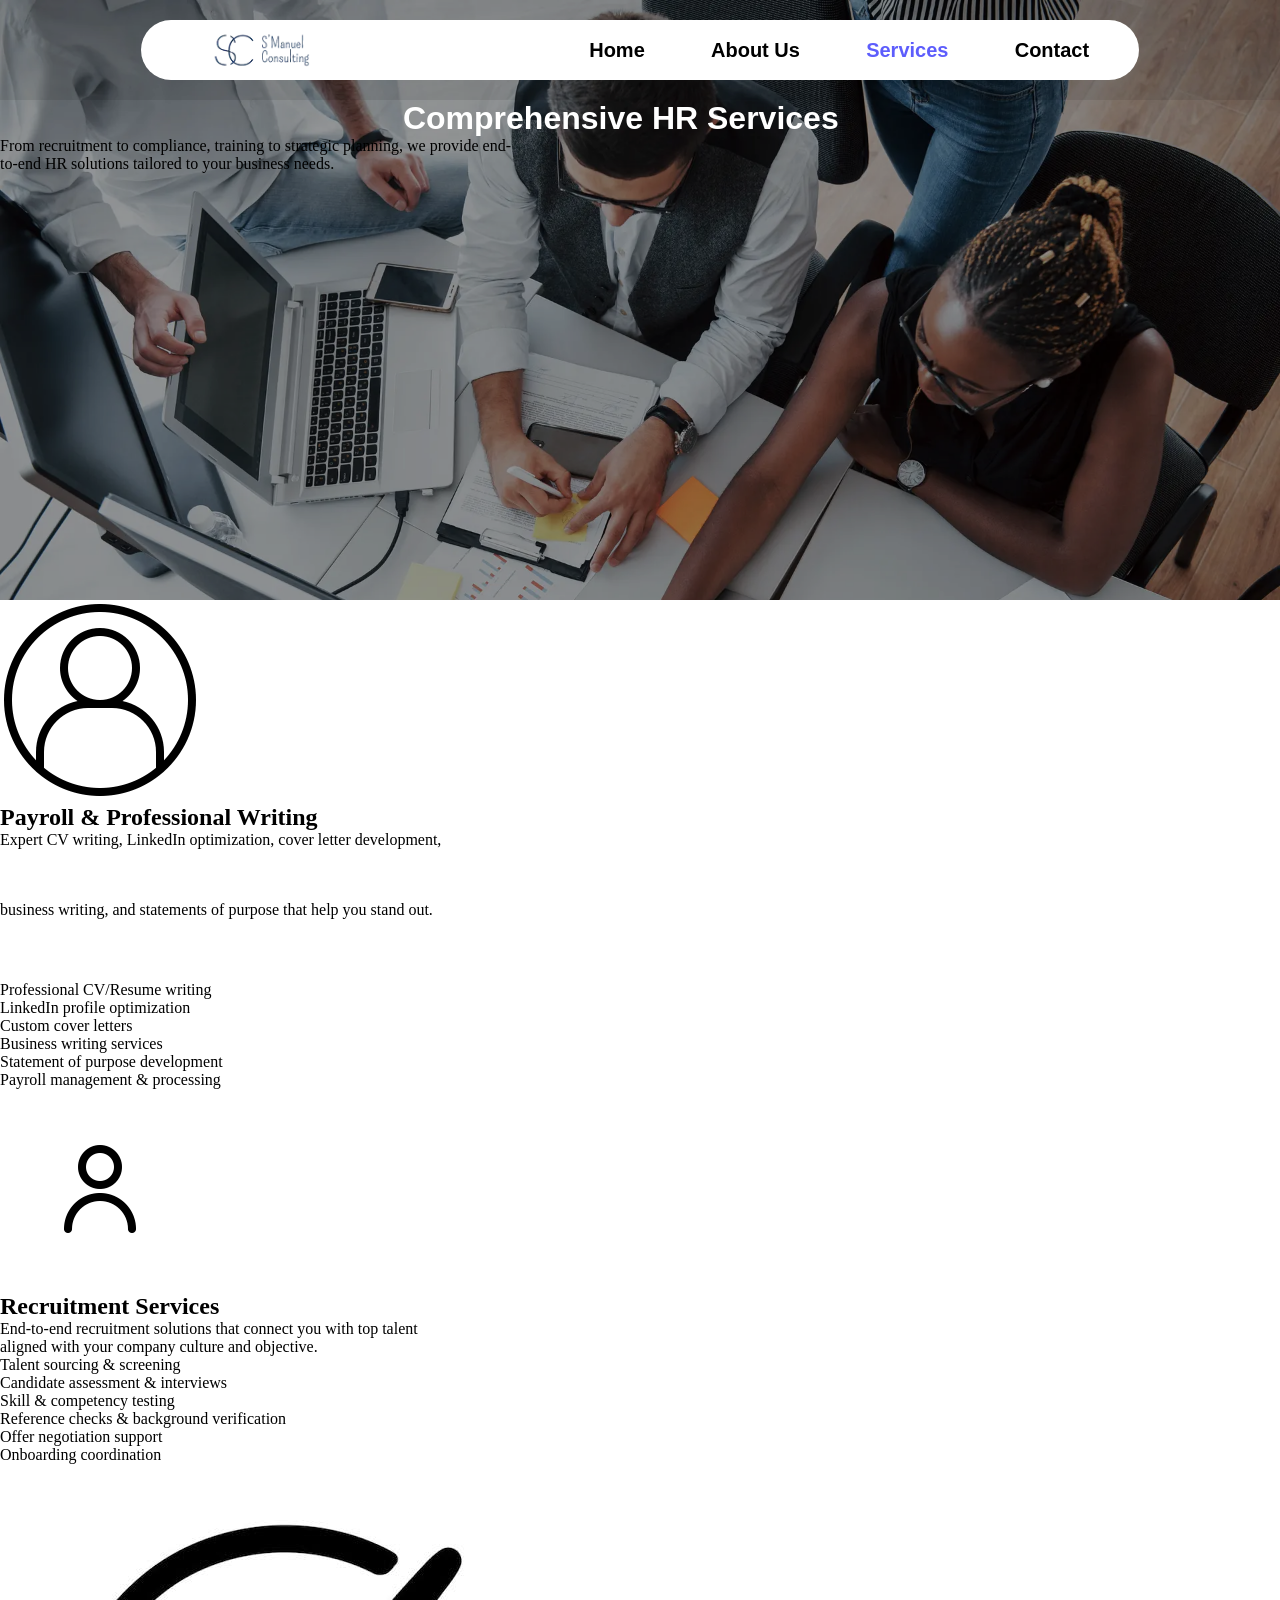
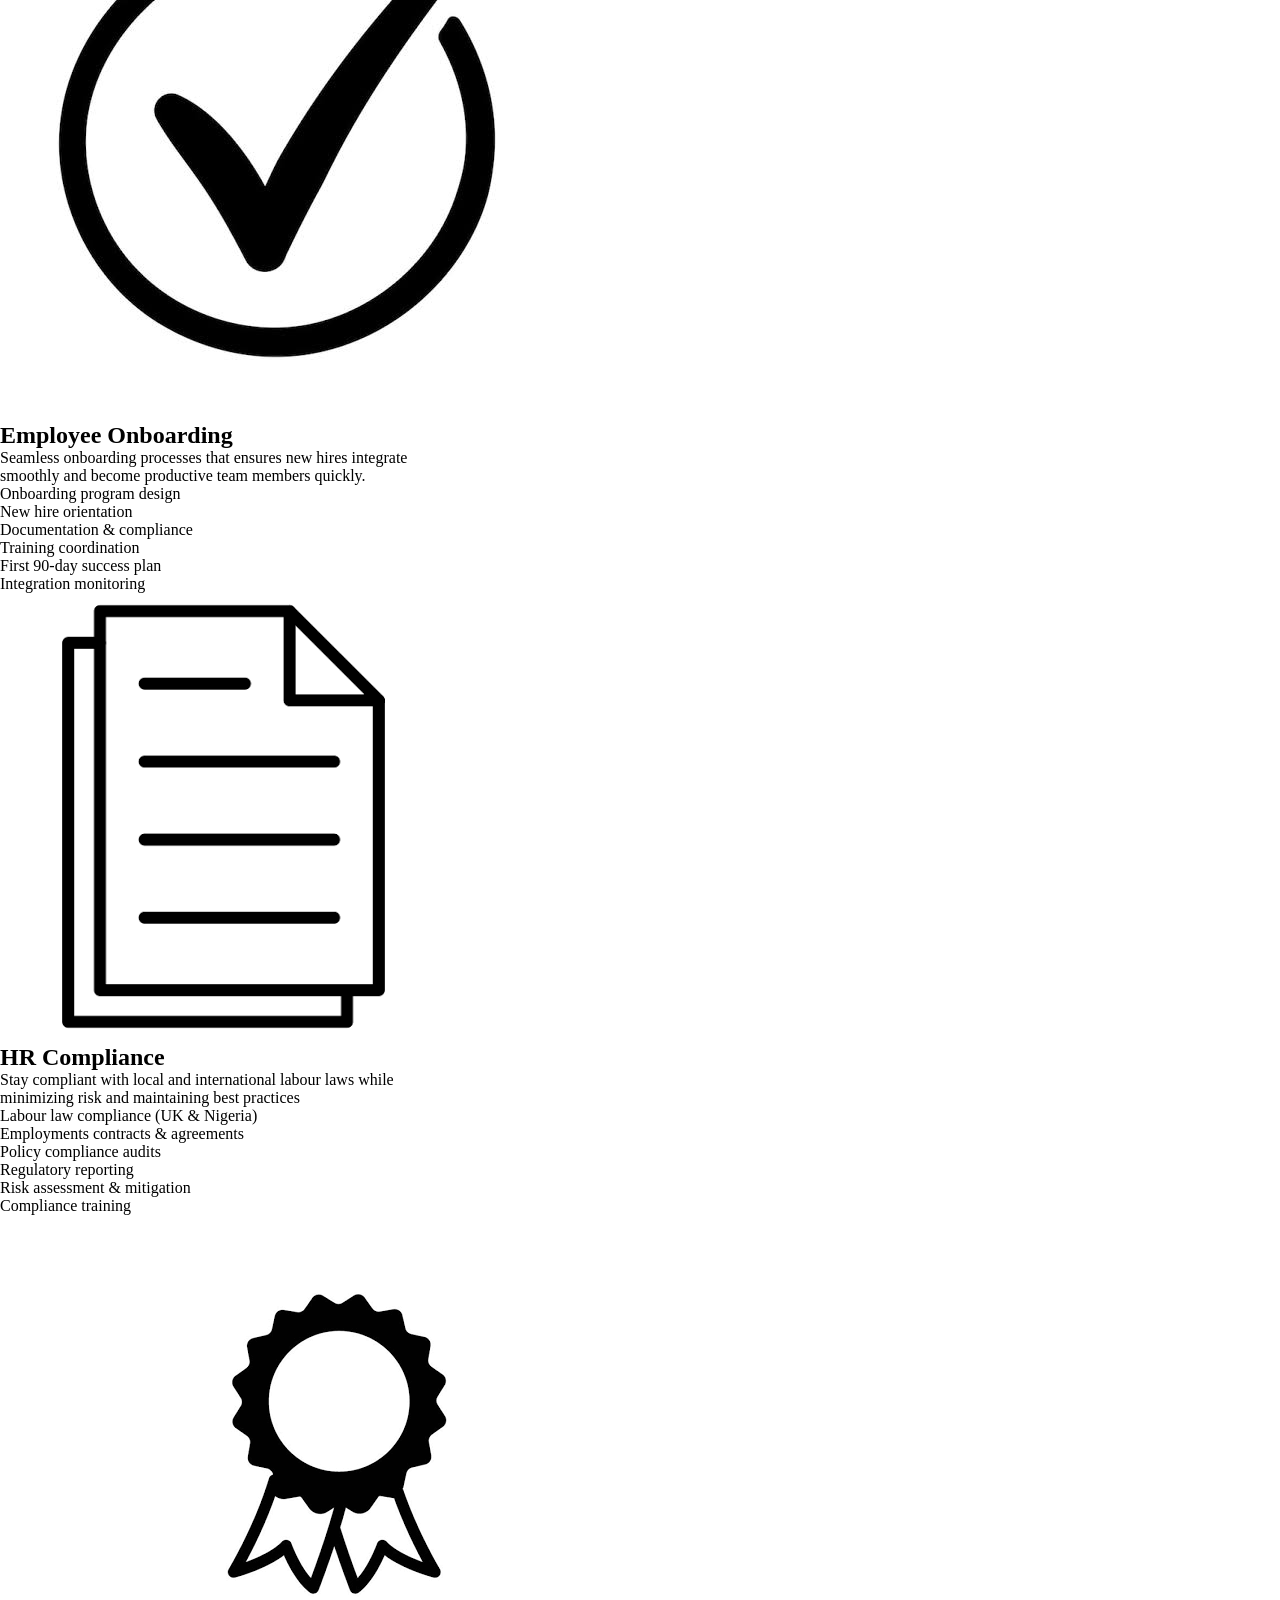
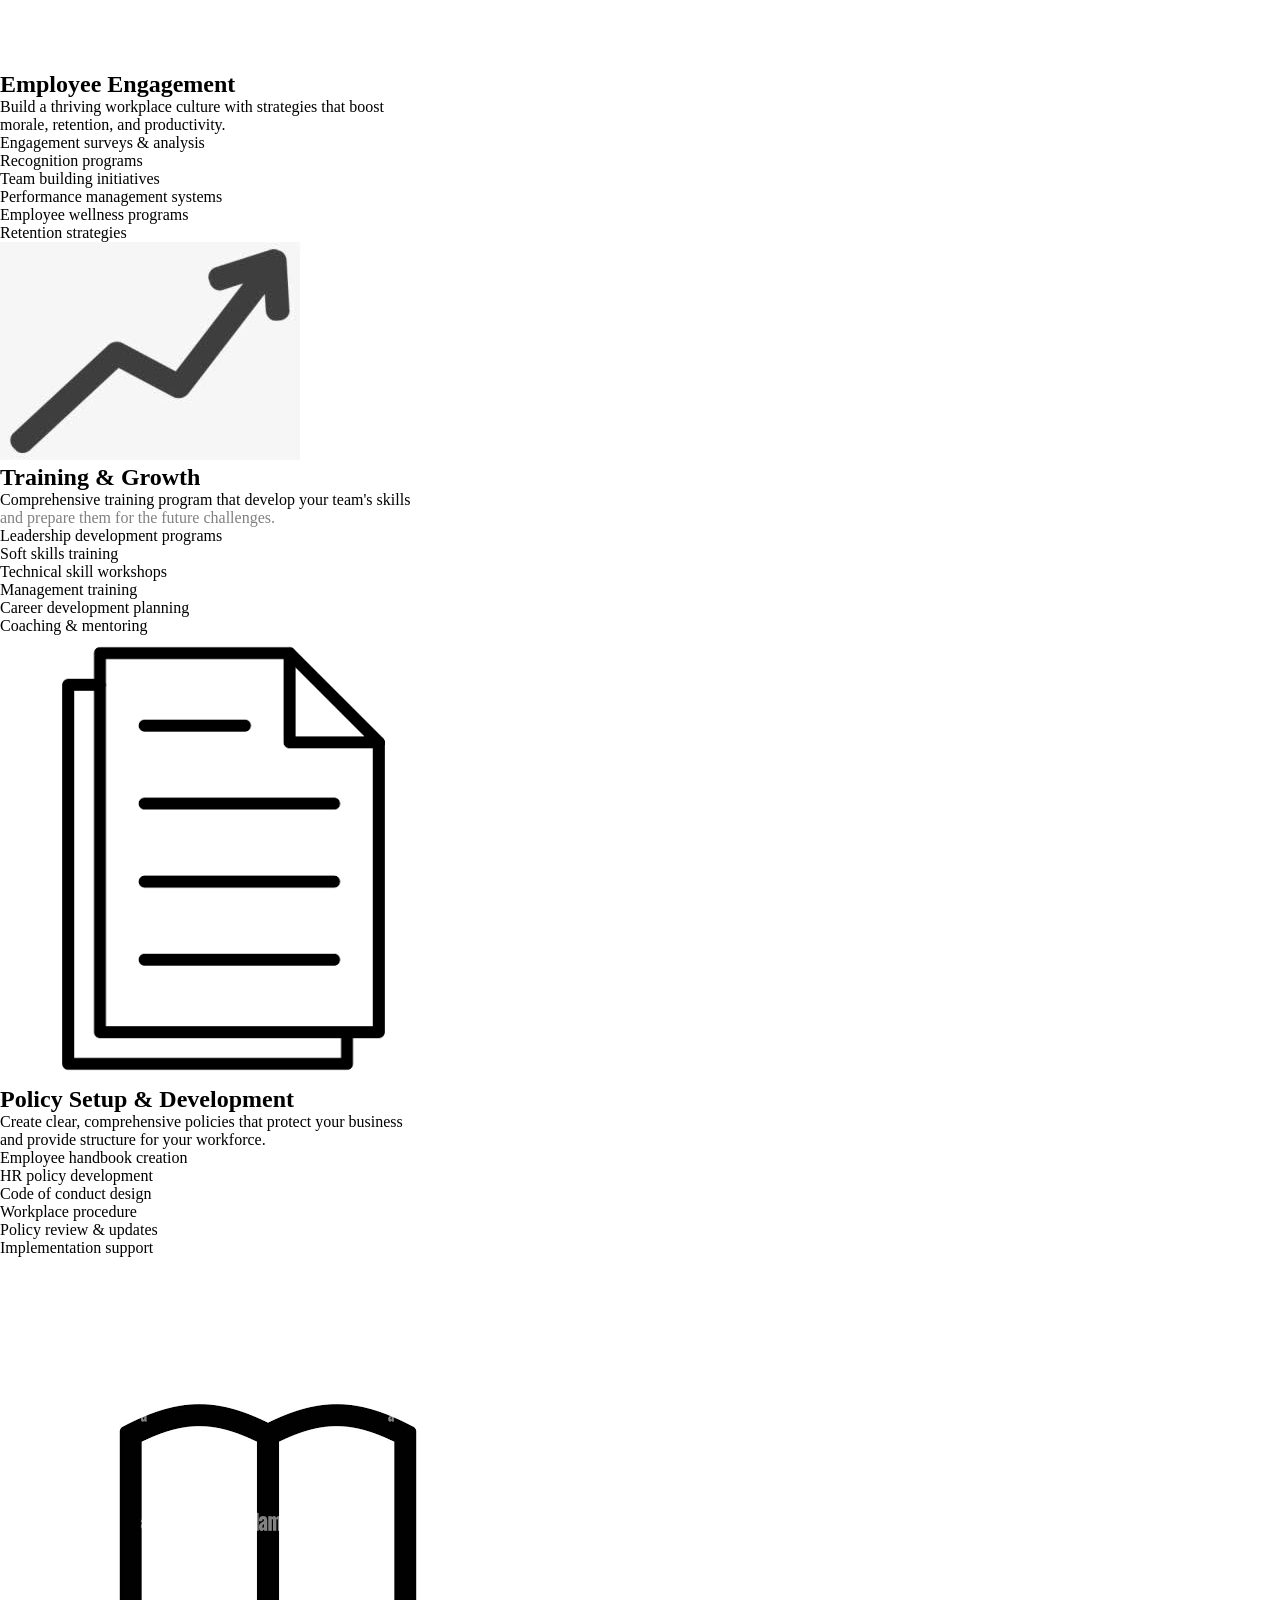
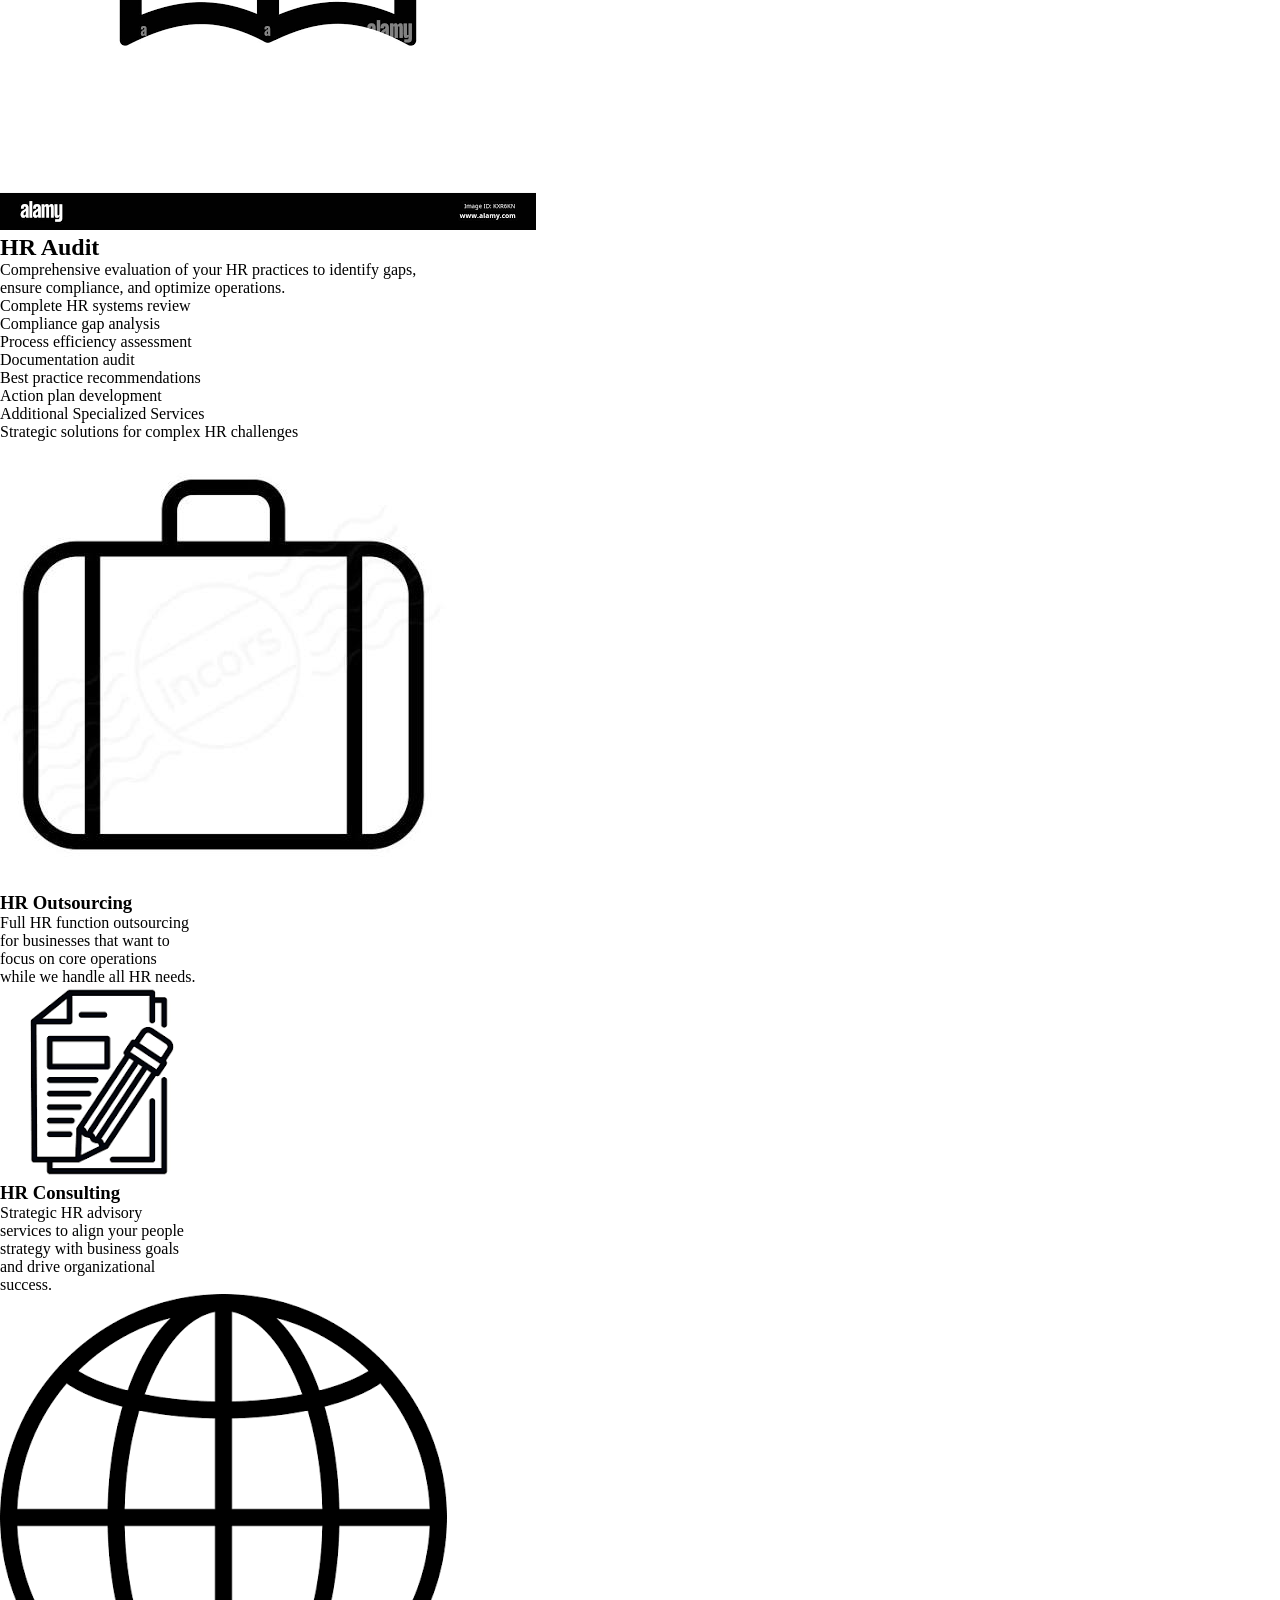
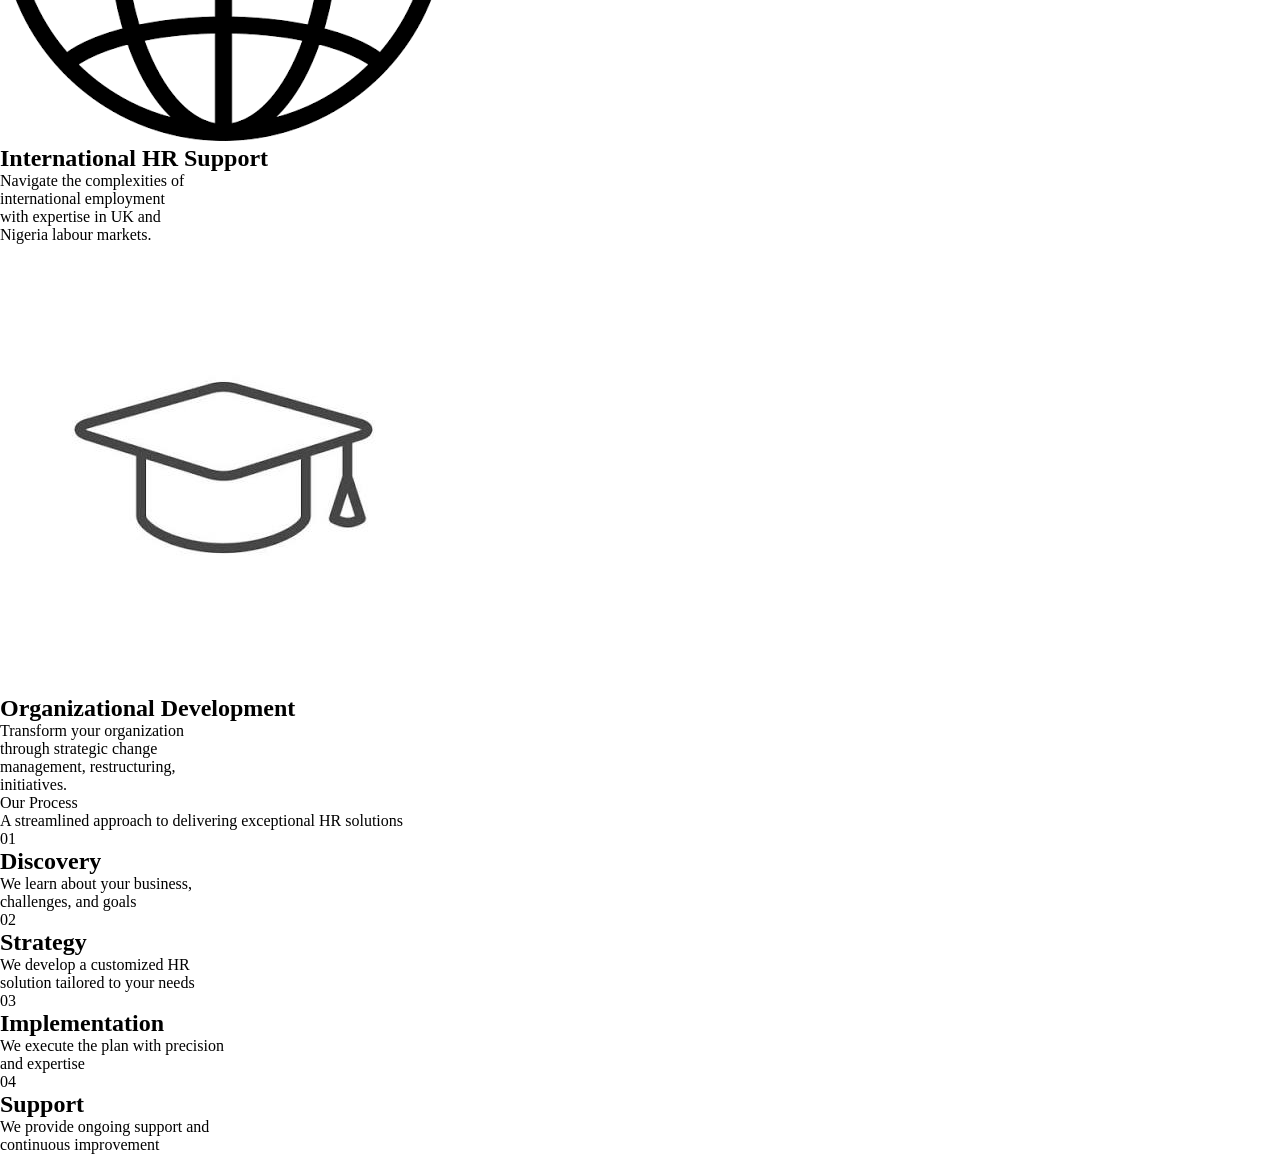
<file: Index.html>
<!DOCTYPE html>
<html>
<head>

    <title>S-manuel</title>
    <link rel="stylesheet" href="style.css">
</head>
<body>
    <div class="header-hero-bg">
        <div class="blur-bg">
            <header>
                <div class="headerWrapper">
                    <!-- <div class="header-content"> -->

                  
                    <div class="Logo">
                    <img src="Logo.webp" alt="s-manuel">
                    </div>
                    <nav>
                        <li>Home</li>
                        <li>About Us</li>
                        <li  style="color: rgba(52, 52, 251, 0.797);">Services</li>
                        <li>Contact</li>
                    </nav>
                      <!-- </div> -->
                </div>
            </header> 
            <div>
                <h1 class="HR" style="color: white;">Comprehensive HR Services</h1>
            </div>
            
            <div >
                <p class="TO">From recruitment to compliance, training to strategic planning, we provide end- </p>
                    <p class="TO2"> to-end HR solutions tailored to your business needs.</p>
            </div>
         

          </div>     
        </div>  
       </div> 
       
       <div class="one-body">
        <div class="container1"> 
         <div class="container"> 
            <div class="box1">
             <div class="icon1">
                <img src="icon.png">
             </div>
             <h2>Payroll & Professional Writing</h2>
             <p class="p1">Expert CV writing, LinkedIn optimization, cover letter development,</p>
             <p class="p2">business writing, and statements of purpose that help you stand out.</p>
             <ol class="list1">
                <li>Professional CV/Resume writing</li>
                <li>LinkedIn profile optimization</li>
                <li>Custom cover letters</li>
                <li>Business writing services</li>
                <li>Statement of purpose development</li>
                <li>Payroll management & processing</li>
             </ol>
            </div>
            <div class="box2">
                <div class="icon2">
                    <img src="free1.png">
                </div>
                <h2>Recruitment Services</h2>
                <p class="c">End-to-end recruitment solutions that connect you with top talent</p>
                <p class="c1">aligned with your company culture and objective.</p>
                <ol class="list2">
                    <li>Talent sourcing & screening</li>
                    <li>Candidate assessment & interviews</li>
                    <li>Skill & competency testing</li>
                    <li>Reference checks & background verification</li>
                    <li>Offer negotiation support</li>
                    <li>Onboarding coordination</li>
                </ol>
    </div>
     </div>
       <div class="wrp-11">
        <div class="box3">
        <div class="icon3">
            <img src="tick.jpg">
            </div>
            <h2>
Employee Onboarding</h2>
<p class="po">Seamless onboarding processes that ensures new hires integrate</p>
<p class="pq">smoothly and become productive team members quickly.</p>
<ol class="list3">
<li>Onboarding program design</li>
<li>New hire orientation</li>
<li>Documentation & compliance</li>
<li>Training coordination</li>
<li>First 90-day success plan</li>
<li>Integration monitoring</li>
</ol>
</div>
 <div class="box4">
    <div class="icon4">
        <img src="pam.png">
    </div>
    <h2>HR Compliance</h2>
    <p class="pos">Stay compliant with local and international labour laws while</p>
    <p class="pm">minimizing risk and maintaining best practices</p>
    <ol class="list4">
        <li>Labour law compliance (UK & Nigeria)</li>
        <li>Employments contracts & agreements</li>
        <li>Policy compliance audits</li>
        <li>Regulatory reporting</li>
        <li>Risk assessment & mitigation</li>
        <li>Compliance training</li>
    </ol>
 </div>
       </div>
       <div class="wp-9">
        <div class="box5">
            <div class="icon5">
                <img src="xx.png">
            </div>
            <h2>
Employee Engagement</h2>
<p class="oo">Build a thriving workplace culture with strategies that boost</p>
<p class="ui">morale, retention, and productivity.</p>
<ol class="list5">
    <li>Engagement surveys & analysis</li>
    <li>Recognition programs</li>
    <li>Team building initiatives</li>
    <li>Performance management systems</li>
    <li>Employee wellness programs</li>
    <li>Retention strategies</li>
</ol>
</div>
<div class="box6">
    <div class="icon6">
        <img src="aa.jpg">
    </div>
    <h2>Training & Growth</h2>
    <p class="as">Comprehensive training program that develop your team's skills</p>
    <p class="we">and prepare them for the future challenges.</p>
    <ol class="list6">
        <li>Leadership development programs</li>
        <li>Soft skills training</li>
        <li>Technical skill workshops</li>
        <li>Management training</li>
        <li>Career development planning</li>
        <li>Coaching & mentoring</li>
    </ol>
 </div>
       </div>
       <div class="pp1">
        <div class="box7">
            <div class="icon7">
                <img src="pam.png">
            </div>
            <h2>Policy Setup & Development</h2>
            <p class="az">Create clear, comprehensive policies that protect your business</p>
            <p class="az1">and provide structure for your workforce.</p>
            <ol class="list7">
                <li>Employee handbook creation</li>
                <li>HR policy development</li>
                <li>Code of conduct design</li>
                <li>Workplace procedure</li>
                <li>Policy review & updates</li>
                <li>Implementation support</li>
            </ol>
        </div>
        <div class="box8">
            <div class="icon8">
                <img src="book.png">
            </div>
            <h2>HR Audit</h2>
            <p class="kk">Comprehensive evaluation of your HR practices to identify gaps,</p>
            <p class="ck">ensure compliance, and optimize operations.</p>
            <ol class="list8">
                <li>Complete HR systems review</li>
                <li>Compliance gap analysis</li>
                <li>Process efficiency assessment</li>
                <li>Documentation audit</li>
                <li>Best practice recommendations</li>
                <li>Action plan development</li>
            </ol>
        </div>
       </div>
       <div class="cd">
       <div class="list">
        <p2 class="pj">Additional Specialized Services</p2>
       </div>
       <div class="nav">
     <p3 class="ug">Strategic solutions for complex HR challenges</p3>
       </div>
       <div class="gt">
        <div class="box-0">
            <div class="icon-0">
                <img src="pd.jpg">
            </div>
            <h3>HR Outsourcing</h3>
            <p class="qa">Full HR function outsourcing</p>
            <p class="dk">for businesses that want to</p>
            <p class="pk">focus on core operations</p>
            <p class="xx">while we handle all HR needs.</p>
        </div>
        <div class="box-00">
            <div class="icon-00">
                <img src="download.png">
            </div>
            <h3>HR Consulting</h3>
            <p class="zx">Strategic HR advisory</p>
            <p class="cv">services to align your people</p>
            <p class="gh">strategy with business goals</p>
            <p class="bn">and drive organizational</p>
            <p class="a">success.</p>
        </div>
        <div class="box-000">
            <div class="icon-000">
                <img src="oo.png">
            </div>
            <h2>International HR Support</h2>
            <p class="bb">Navigate the complexities of</p>
            <p class="bo">international employment</p>
            <p class="ass">with expertise in UK and</p>
            <p class="gf">Nigeria labour markets.</p>
        </div>
        <div class="box-0000">
            <div class="icon-0000">
                <img src="pop.jpg">
            </div>
            <h2>Organizational Development</h2>
            <p class="mn">Transform your organization</p>
            <p class="lop">through strategic change</p>
            <p class="uo">management, restructuring,</p>
            <p class="xp">initiatives.</p>
        </div>
       </div>
       <div class="rrp">
        <div class="list-90">
            <p class="pl">Our Process</p>
        </div>
        <div class="lo">
            <p class="lp">A streamlined approach to delivering exceptional HR solutions</p>
        </div>
        <div class="oil">
            <div class="process-box">
                <div class="number">01</div>
                <h2>Discovery</h2>
                <p class="bv">We learn about your business,</p>
                <p class="pm">challenges, and goals</p>
            </div>
            <div class="process-box2">
                <div class="number-2">02</div>
                <h2>Strategy</h2>
                <p class="voo">We develop a customized HR</p>
                <p class="kom">solution tailored to your needs</p>
            </div>
            <div class="process-box3">
                <div class="number-3">03</div>
                <h2>Implementation</h2>
                <p class="qo">We execute the plan with precision</p>
                <p class="qq">and expertise</p>
            </div>
            <div class="process-box4">
                <div class="number-4">04</div>
                <h2>Support</h2>
                <p class="jk">We provide ongoing support and</p>
                <p class="bvv">continuous improvement</p>
            </div>
        </div>
       </div>
     </div>
    </body>
    </html>
</file>
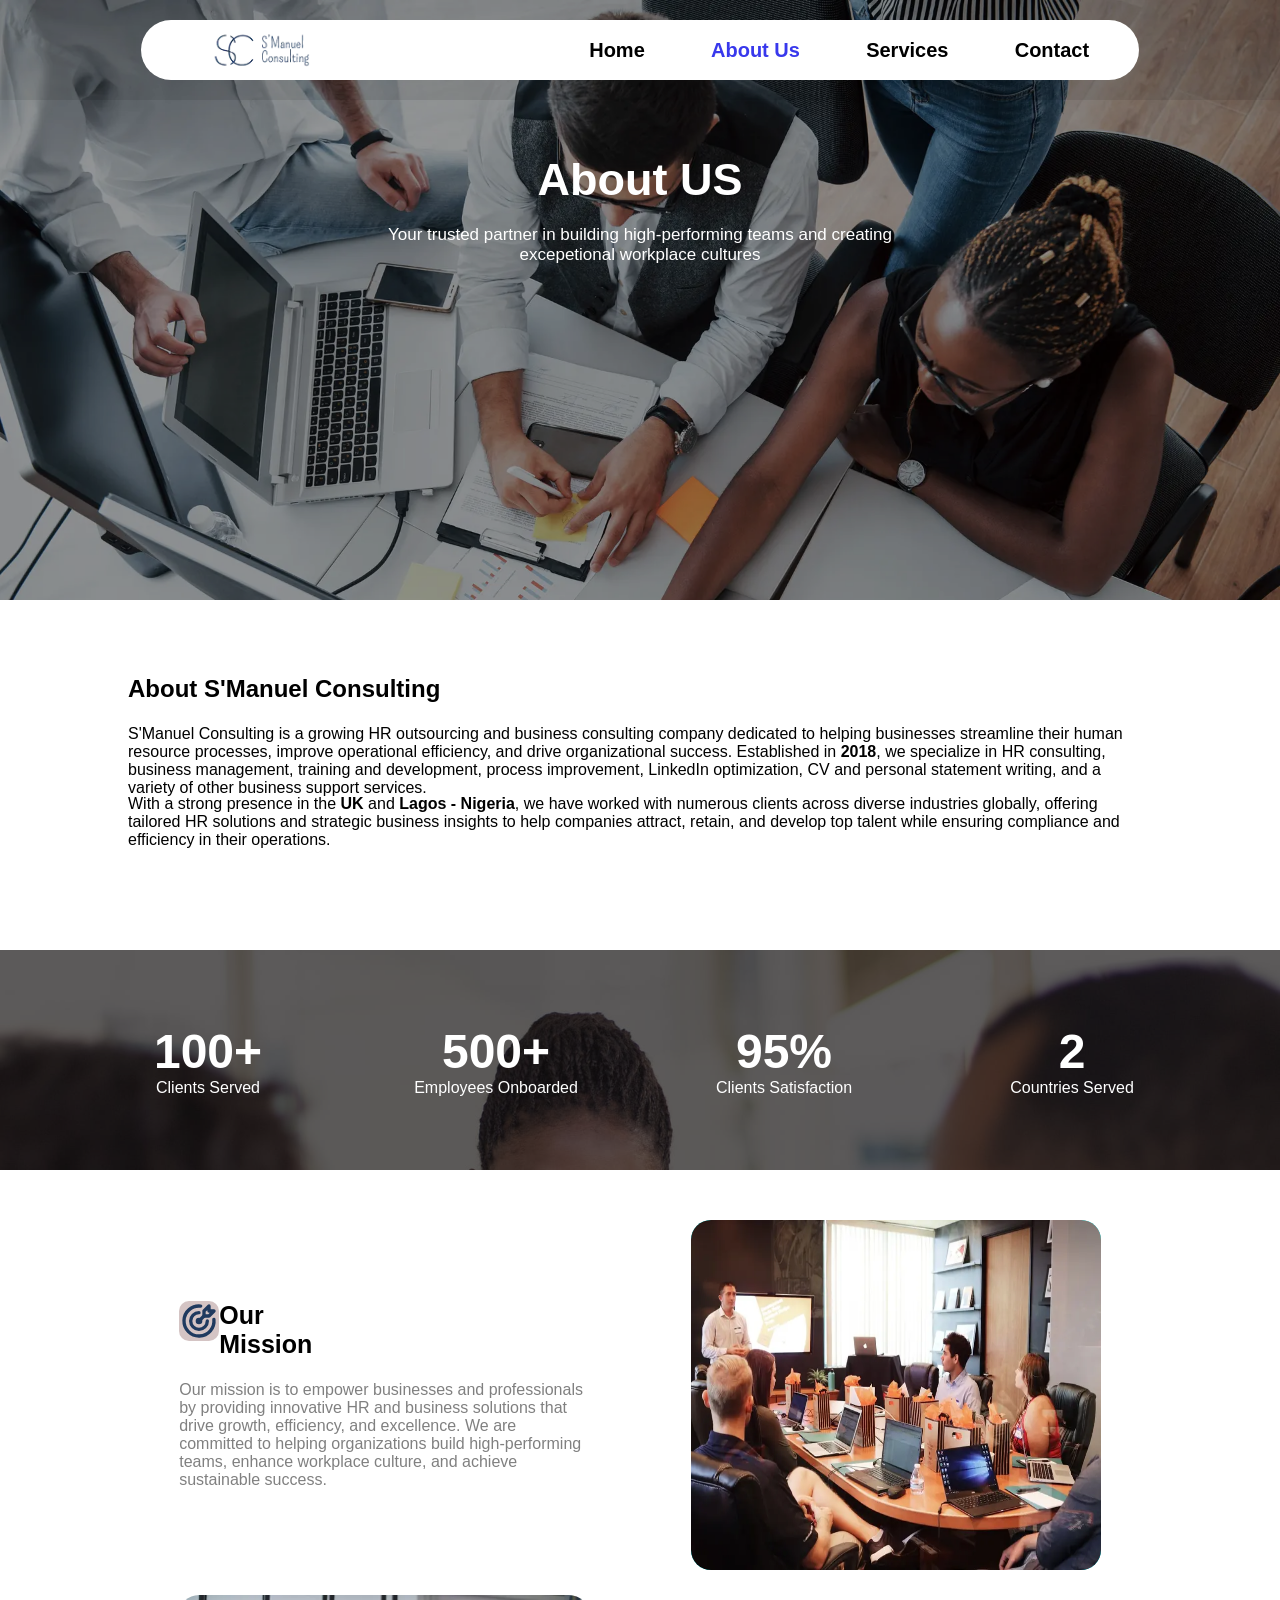
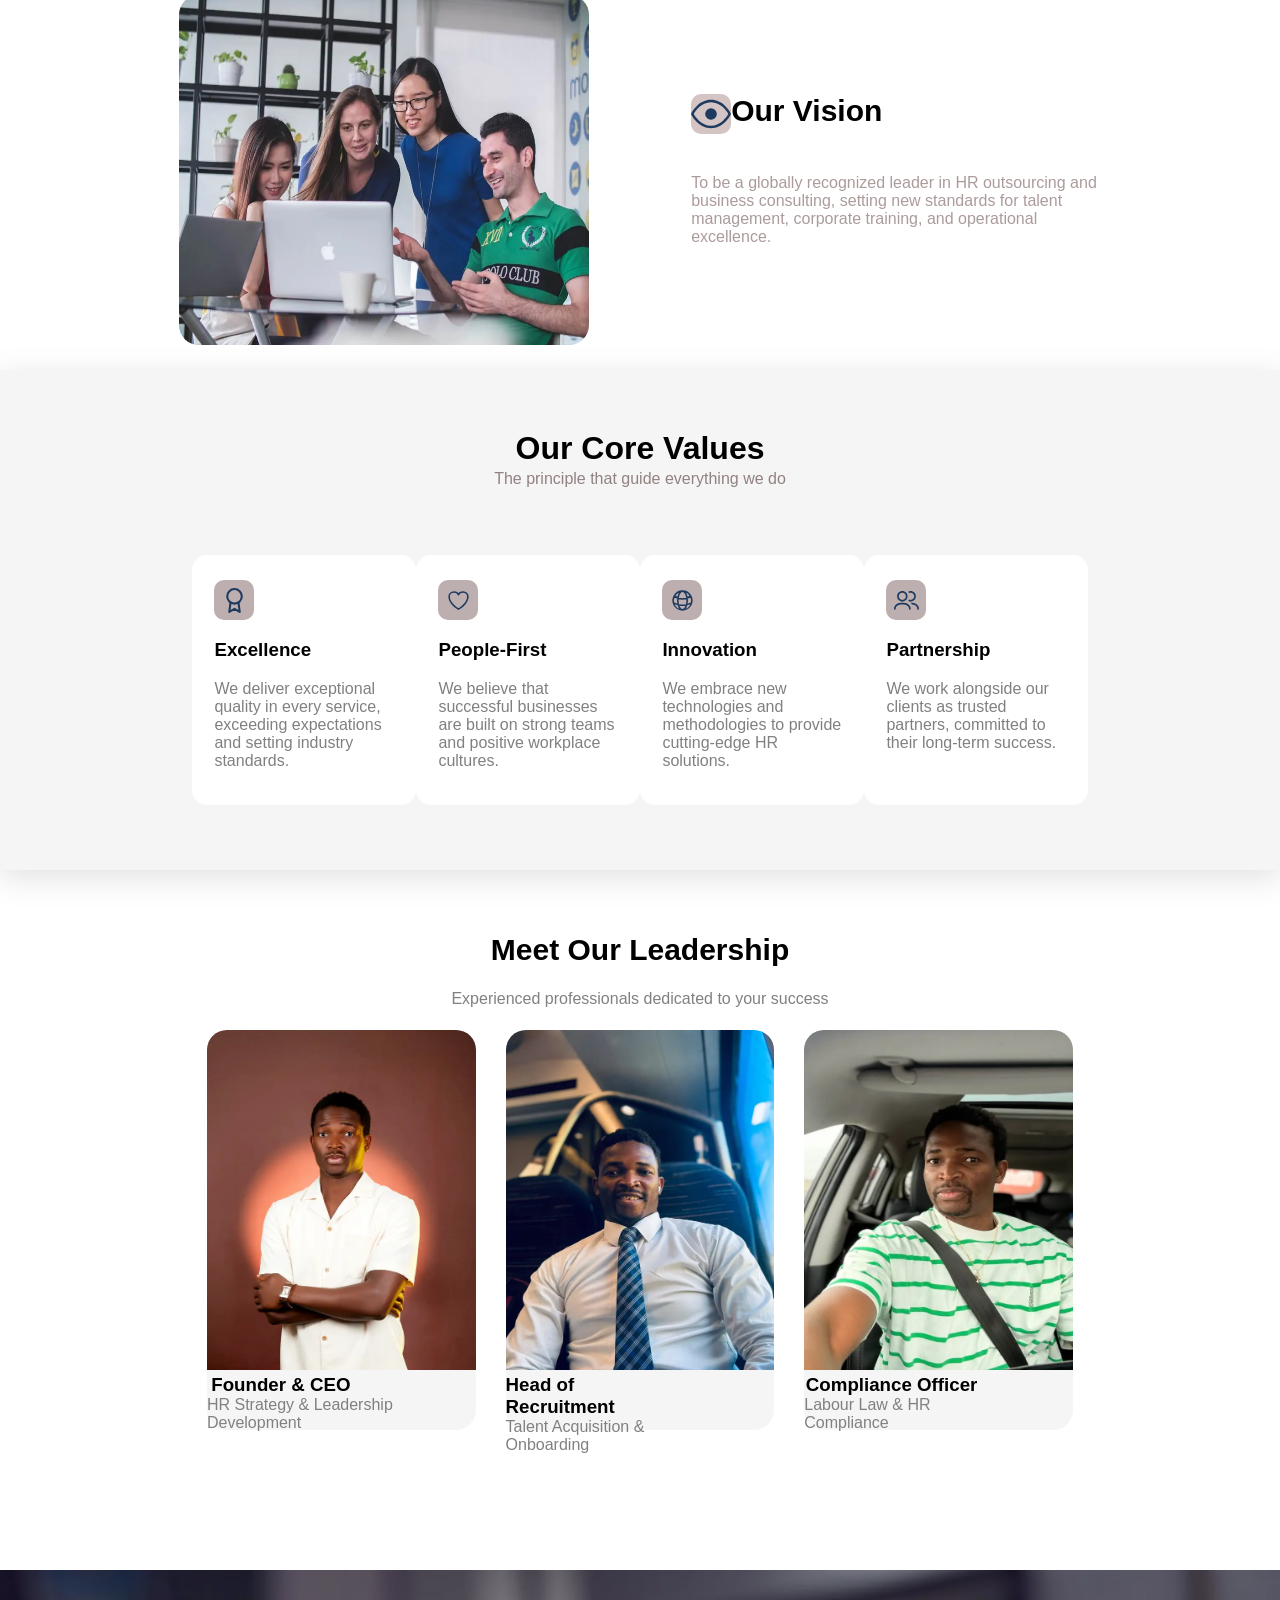
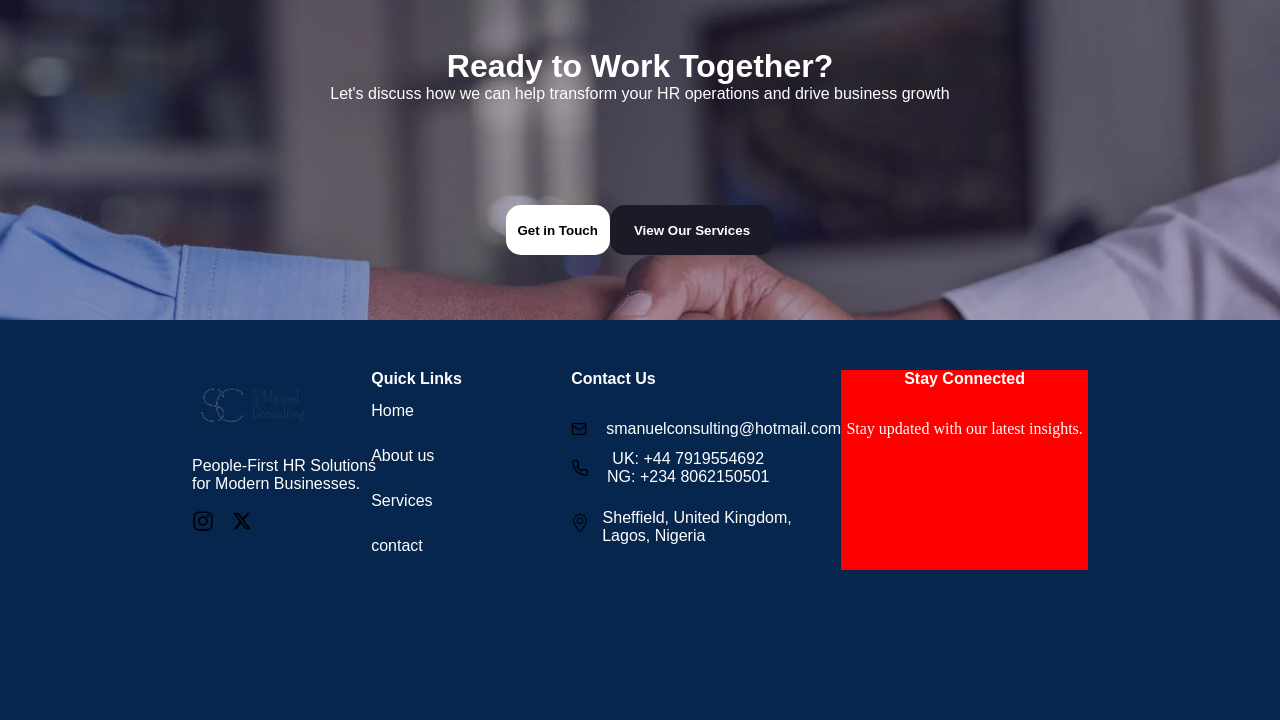
<file: About.html>
<!DOCTYPE html>
<html>
<head>

    <title>S-manuel</title>
    <link rel="stylesheet" href="style.css">
</head>
<body>
    <div class="header-hero-bg">
        <div class="blur-bg">
            <header>
                <div class="headerWrapper">
                    <!-- <div class="header-content"> -->

                  
                    <div class="Logo">
                    <img src="Logo.webp" alt="s-manuel">
                    </div>
                    <nav>
                        <li>Home</li>
                        <li style="color: rgba(5, 5, 231, 0.797);">About Us</li>
                        <li>Services</li>
                        <li>Contact</li>
                    </nav>
            </header>

            <div class="imagecontent">
                  <h1 class="About">About US</h1>
                  <p class="p">Your trusted partner in building high-performing teams and creating </p>
                   <p class="p12">  excepetional workplace cultures</p>
            </div>
            
        </div>
    </div>

    <div class="aboutcontent">
        <h2 class="About1">About S'Manuel Consulting</h2>
        <p class="p1">S'Manuel Consulting is a growing HR outsourcing and business consulting company dedicated to helping businesses streamline their human resource processes, improve operational efficiency, and drive organizational success. Established in <span>2018</span>, we specialize in HR consulting, business management, training and development, process improvement, LinkedIn optimization, CV and personal statement writing, and a variety of other business support services.</p>

         <p class="p2">With a strong presence in the <span>UK</span>  and <span>Lagos - Nigeria</span>, we have worked with numerous clients across diverse industries globally, offering tailored HR solutions and strategic business insights to help companies attract, retain, and develop top talent while ensuring compliance and efficiency in their operations.</p>
    </div>

     
    <div class="Aboutwrapper">
       <div class="blured-bg2"> 
        <div class="Aboutwrapper1">
             
            <div class="hundred">
                <h1 class="hundred1">100+</h1>
                <p1 class="hundred2">Clients Served</p1>
            </div>

            <div class="hundred5">
                <h1 class="hundred51">500+</h1>
                <p1 class="hundred52">Employees Onboarded</p1>
            </div>

            <div class="ninepng">
                <h1 class="ninepng95">95%</h1>
                <p class="ninepng9">Clients Satisfaction</p>
            </div>

            <div class="two">
                <h1 class="two2">2</h1>
                <P class="two02">Countries Served</p>

            </div>
             
        </div>
       </div> 
    </div>
     

    <div class="aimcontainer">
        <div class="aimcontainer2">
          <div class="aimcontainer3">

             

            <div class="aim">
        
                <div class="arrowcon"> 
                 <div class="arrowimage"> <img src="131a96c0-2bca-43bb-b5d6-9eceb3b657b6.svg" alt="arrow"> </div>
                <h1 class="mission">Our Mission</h1>
                </div>

                <p class="mission1">Our mission is to empower businesses and professionals by providing innovative HR and business solutions that drive growth, efficiency, and excellence. We are committed to helping organizations build high-performing teams, enhance workplace culture, and achieve sustainable success.</p>
            </div>

            <div class="myimage1">
                <img src="mission (1).webp" alt="mission">
            </div>

          </div>

           <div class="rapper">
             
            <div class="myimage2"> 
            <img src="vision.webp" alt="vision">
            </div>

            <div class="rapper2">
                 <div class="eyesimg">
                <div class="eyesimage"><img src="751fc078-0f25-4335-892c-b48829ebcafd.svg" alt=""></div>
                <h1 class="vision1">  Our Vision</h1>
                </div>
                <p class="vision2"> To be a globally recognized leader in HR outsourcing and business consulting, setting new standards for talent management, corporate training, and operational excellence.</p>
            </div>


           </div>
        </div>
    </div>

    <div class="theview">
        <div class="theview1">
            <h1 class="view">Our Core Values</h1>
            <p class="view2">The principle that guide everything we do</p>
        </div>

        <div class="theviewbox">


            <div class="firstcon"> 
                <div class="secondcon"> 

                  <div class="imagecon">
                    <img src="8f8308d6-5e5b-4b36-9b34-01cfb536dd29.svg" alt="">
                  </div>

                  <div>
                     <h3 class="ex"> Excellence</h3>
                  </div>

                   <div class="we">
                       <p>  We deliver exceptional quality in every service, exceeding expectations and setting industry standards.</p>
                  </div>

                </div>  

            </div>

            

             
             <div class="firstcon1"> 
                <div class="secondcon1"> 

                  <div class="imagecon1">
                    <img src=" 973f44e4-2ce1-47bc-b714-28ad50a1c484.svg" alt="">
                  </div>

                  <div>
                     <h3 class="ex1"> People-First</h3>
                  </div>
                  <div>
                    <p class="we1">We believe that successful businesses are built on strong teams and positive workplace cultures.</p>
                  </div>

                </div>  

             </div>



             <div class="firstcon2"> 
                <div class="secondcon2"> 

                  <div class="imagecon2">
                    <img src="04a89141-3985-4c87-9f30-3edb9c8ce6e3.svg  " alt="">
                  </div>

                  <div>
                     <h3 class="ex2">Innovation</h3>
                  </div>
                  <div>
                    <p class="we2">We embrace new technologies and methodologies to provide cutting-edge HR solutions.</p>
                  </div>

                </div>  

             </div>


             <div class="firstcon3"> 
                <div class="secondcon3"> 

                  <div class="imagecon3">
                    <img src="d1bcdbef-c085-488e-8bcf-5e60c85aa879.svg  " alt="">
                  </div>

                  <div>
                     <h3 class="ex">Partnership</h3>
                  </div>
                  <div>
                    <p class="we3">We work alongside our clients as trusted partners, committed to their long-term success.</p>

                </div>  

             </div>

        </div>

    </div>

     </div>
      

    <div class="holder">

        <div class="holderhead">
            
            <div class="holder2">
                <h1 class="leader">Meet Our Leadership</h1>
                <p class="success">Experienced professionals dedicated to your success</p>

            </div>
         
         <div class="holder1"> 

            <div class="image4">
                <img src="founder.webp" alt="">
                <h3 class="ceo">Founder & CEO</h3>
                <p class="HR">HR Strategy & Leadership Development</p>
            </div>

            <div class="image5">
                <img src="head.webp" alt="">
                <h3 class="RER"> Head of Recruitment</h3>
                <p class="online"> Talent Acquisition & Onboarding</p>
            </div> 

            <div class="image6">
                <img src="officer.webp" alt="">
                <h3 class="off"> Compliance Officer</h3>
                <p class="law"> Labour Law & HR Compliance</p>
            </div>
            
         </div>
 

        </div>
        
    </div>

    <div class="aboutcon">
        <div class="aboutblur">
            <div class="about2">
           <h1 class="work">  Ready to Work Together? </h1>
           <p class="transform">Let's discuss how we can help transform your HR operations and drive business growth</p>
        </div>

        <div class="buttons">
            <div class="buttones"> 
            <button class="T">Get in Touch</button>
            <button class="S">View Our Services</button>
            </div>
        </div>


        </div>

        
    </div>

    <div class="lastcon">
      <div class="lastcon1">
        <div class="lastcon2">
            <div class="imagelogo">
                <img src="Logo.webp" alt="">
            </div>

            <div class="imagep">
                <p>People-First HR Solutions for Modern Businesses.</p>
            </div>

            <div class="imagees">
                <img src="305b4fa5-c87c-4258-b51e-2be8b27a0e9a.svg" alt="">
                <img src="13a49268-449f-462a-a4db-fffd34cd105a.svg" alt="">
            </div>

        </div>
        
        <div >
           <p class="quick"> Quick Links </p>

           <ul class="listcon">
            <li> Home</li>
            <li>About us</li>
             <li>Services</li>
             <li> contact</li>

           </ul>

        </div>

        <div class="concon">  
             
            <p class="contcon">Contact Us</p>
            <div class="yh">
            <img src="f8daf6a8-25ff-4c6c-a636-ea219fa26ebb.svg">
            <p>smanuelconsulting@hotmail.com</p>
            </div>


             


            <div class="phoncon">
                 
            <img src="3a585cfc-403d-4ee2-8259-f6aaed44ff01.svg">

             <div class="numbers"> 
                <p>UK: +44 7919554692</p>
                <p> NG: +234 8062150501</p>
             </div>

            </div>

           <div class="imss">

            <img src="d0457067-c56a-4116-865c-ae54f05bf53c.svg" alt="">

            <div class="yes"> 
            <p>Sheffield, United Kingdom,</p>
                <p class="L"> Lagos, Nigeria</p>
            </div>
           
           </div>



        </div>

         <div class="conv">
            <div class="convp">
                <P>Stay Connected</P>
            </div>

            <div>
                <p>Stay updated with our latest insights.</p>
            </div>


           
         
           </div>
        













        
      </div>
    </div>

     


</body>
</html>
</file>
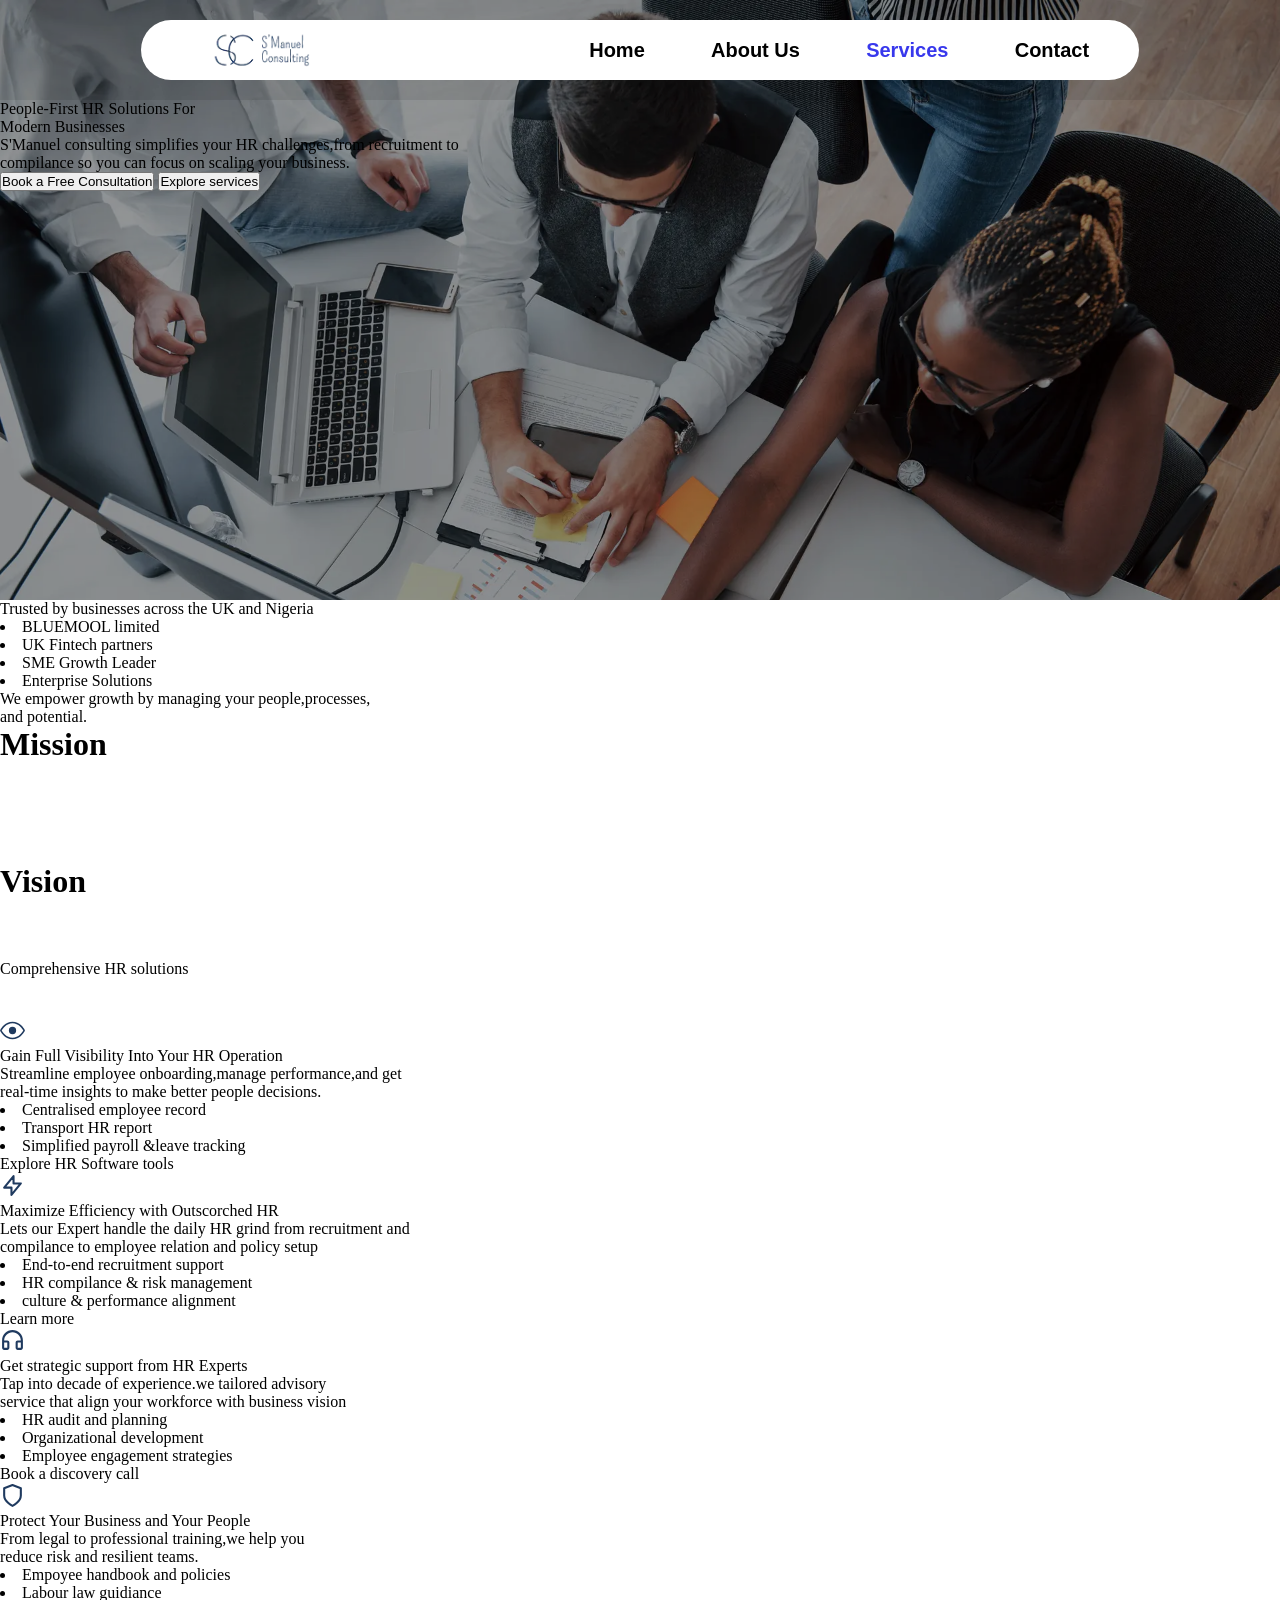
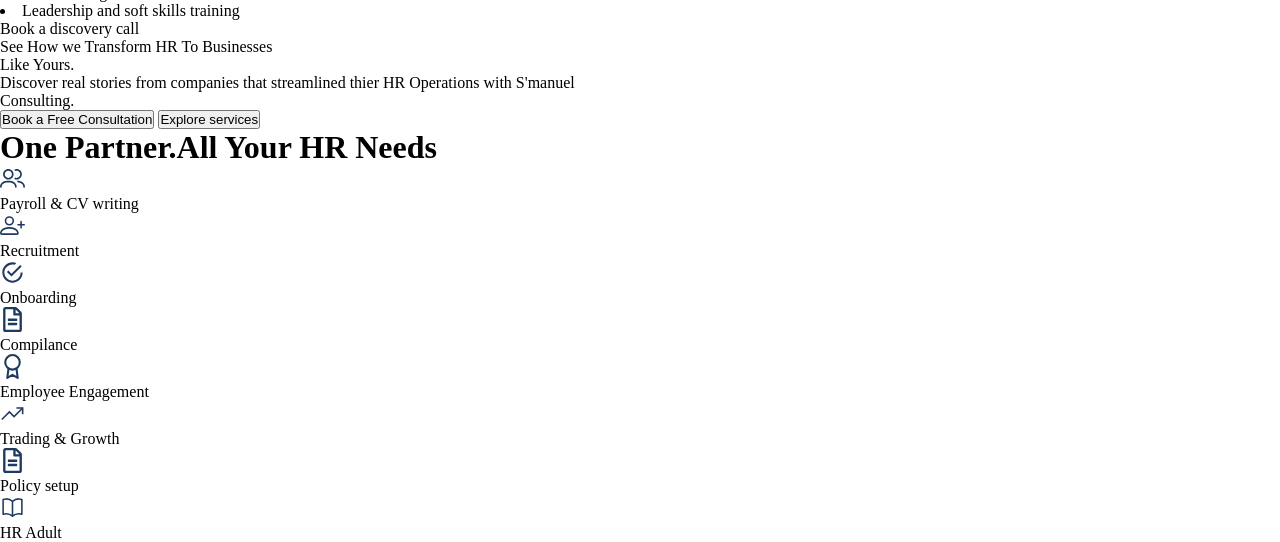
<file: Man.html>
<!DOCTYPE html>
<html>
<head>

    <title>S-manuel</title>
    <link rel="stylesheet" href="style.css">
</head>
<body>
    <div class="header-hero-bg">
        <div class="blur-bg">
            <header>
                <div class="headerWrapper">
                    <!-- <div class="header-content"> -->

                  
                    <div class="Logo">
                    <img src="Logo.webp" alt="s-manuel">
                    </div>
                    <nav>
                        <li>Home</li>
                        <li>About Us</li>
                        <li  style="color: rgba(5, 5, 231, 0.797);">Services</li>
                        <li>Contact</li>
                    </nav>
                      <!-- </div> -->
                </div>
            </header>

            <div class="first-head">
                <div class="inside-head">
                    People-First HR Solutions For 
                </div>
                 <div class="inside-head">
                    Modern Businesses
                </div>
                 <div class="second-head"> 
                  <p class="h">  S'Manuel consulting simplifies  your HR challenges,from recruitment  to </p>
                  </div>
                 <div class="second-head"> 
                  <p class="h">  compilance so you can focus on scaling your business.</p>
                 </div>
                 <div class="third-head"> 
                    <button class="book">Book a Free Consultation</button>
                    <button class="explore"> Explore services</button>
                 </div>
            </div>
            
        </div>
    </div>
    <div class="main-page">
        <div class="first-main"> 
        
            <div class="in-first">Trusted by businesses across the UK and Nigeria</div>
            <div class="in-main"> 
                <div class="i">
                <li>BLUEMOOL limited </li>
                <li>UK Fintech partners</li>
                <li>SME Growth Leader</li>
                <li>Enterprise Solutions</li>
                </div>
            </div>
            
        </div>
        <div class="s-m">
        <div class="second-main"> We empower growth by managing your people,processes,</div>
        <div class="second-main">and potential.</div>
        </div>
        <div class="third-main">
            <div class="t">
            <div class="f-third">
                <div class="d"> <h1> Mission</h1></div>
             <div><p class="p">Our mission is to empower businesses and profesionals by<br>providing innovative HR and business solution that  drive growth,<br>efficiency,and excellence.We are committed to helping<br>oranization build high-performing teams,enhace workplace<br> culture and attain sustainable success.</p></div>
            
           </div>
          <div class="f-third"> 
            <div class="d"><h1>Vision</h1></div>
            <div><p class="p"> To be a globally recognized leader in HR outscorching and<br>business consulting,setting new standards for talent<br>management,corporate training, and operational excellence.</p> </div>
         </div>
            
         </div>
        </div>
        <div class="n">
        <div class="fourth-main">Comprehensive HR solutions</div>
        <div class="fourth-man"><p class="p">Everything you need to manage and grow your workforce effeectively</p></div>
        </div>
        <div class="fifth-main">
            <div class="in-fifth">
            <div class="inner-fifth"> 
                <div class="five">
                <div class="fif">
                    <div class="photo"><img src="IYI.svg" alt="s-manul"> </div> 
                    <div class="ift"> Gain Full Visibility Into Your HR Operation</div>
                    <div class="ifth"> <p>Streamline employee onboarding,manage performance,and get <br>real-time insights to make better people decisions. </p></div>
                    <div class="nith"><li>Centralised employee record</li> 
                    <li>Transport HR report</li>
                    <li>Simplified payroll &leave tracking </li>
                    </div>
                    <div class="fith">Explore HR Software tools</div>
                </div>     
                </div>
                 <div class="five">
                  <div class="fif">
                    <div class="photo"><img src="LIGHTNING.svg" alt="s-manul"></div> 
                    <div class="ift"> Maximize Efficiency with Outscorched HR</div>
                    <div class="ifth"> <p>Lets our Expert handle the daily HR grind from recruitment and<br> compilance to employee relation and policy setup</p></div>
                    <div class="nith"><li> End-to-end recruitment support</li> 
                    <li> HR compilance & risk management</li>
                    <li> culture & performance alignment</li>
                    </div>
                    <div class="fith">Learn more</div>
                </div>        
                </div>
            </div>    
            <div class="fi">
                  <div class="five"> 
                     <div class="fif">
                    <div class="photo"><img src="hadsat.svg" alt="s-manul"></div> 
                     <div class="ift"> Get strategic support from HR Experts</div>
                    <div class="ifth"> <p>Tap into decade of experience.we tailored advisory <br>service that align your workforce with business vision </p></div>
                    <div class="nith"><li> HR audit and planning</li> 
                    <li> Organizational development</li>
                    <li> Employee engagement strategies</li>
                    </div>
                    <div class="fith">Book a discovery call</div>
                </div>     
                  </div>
                 <div class="five"> 
                     <div class="fif">
                    <div class="photo"><img src="shild.svg" alt="s-manul"></div> 
                     <div class="ift">Protect Your Business and Your People</div>
                    <div class="ifth"> <p> From legal to professional training,we help you  <br>reduce risk and resilient teams.</p></div>
                    <div class="nith"><li>Empoyee handbook and policies</li> 
                    <li>Labour law guidiance  </li>
                    <li> Leadership and soft skills training</li>
                    </div>
                    <div class="fith"> Book a discovery call</div>
                </div>     
                 </div>
            </div>
            </div>
        </div>
        <div class="sixth-main"> 
                <div class="bur-bg">
                    <div class="six"> </div>
                    <div class="i-s">
                  <div class="in-six"> See How we Transform HR To Businesses </div>
                  <div class="in-six">Like Yours.</div>
                  <div class="i-f">
                  <div class="second-head"> 
                  <p class="h"> Discover real stories from companies that streamlined thier HR Operations with S'manuel</p>
                  </div>
                 <div class="second-head"> 
                  <p class="h"> Consulting.</p>
                 </div>
                  </div>
                  <div class="third-head"> 
                    <button class="book">Book a Free Consultation</button>
                    <button class="explore"> Explore services</button>
                 </div>
                </div>
                </div>

            
        </div>
        <div class="svt-main">
            <div class="in-svt"> <h1 class="in-svt">  One Partner.All Your HR Needs</h1></div>
            <div class="inner-svt">
                <div class="inst"> 
                    <div class="sint">
                    <div class="seven">
                        <div class="seventh">
                            <div class="in-seven"> <img src="people.svg" alt="s-manuel"></div>
                            <div class="inner-seven">Payroll & CV writing</div>
                        </div>
                    </div>
                    <div class="seven">
                        <div class="seventh">
                            <div class="in-seven"> <img src="plus.svg" alt="s-manuel"></div>
                            <div class="inner-seven">Recruitment</div>
                        </div>
                    </div>
                    <div class="seven">
                        <div class="seventh">
                            <div class="in-seven"> <img src="tick.svg" alt="s-manuel"></div>
                            <div class="inner-seven">Onboarding</div>
                        </div>
                    </div>
                    <div class="seven">
                        <div class="seventh">
                            <div class="in-seven"> <img src="note.svg" alt="s-manuel"></div>
                            <div class="inner-seven">Compilance</div>
                        </div>
                    </div>
                    </div>
                    <div class="even">
                         <div class="seven">
                        <div class="seventh">
                            <div class="in-seven"> <img src="award.svg" alt="s-manuel"></div>
                            <div class="inner-seven">Employee Engagement</div>
                        </div>
                    </div>
                    <div class="seven">
                        <div class="seventh">
                            <div class="in-seven"> <img src="rise.svg" alt="s-manuel"></div>
                            <div class="inner-seven">Trading & Growth</div>
                        </div>
                    </div>
                    <div class="seven">
                        <div class="seventh">
                            <div class="in-seven"> <img src="note.svg" alt="s-manuel"></div>
                            <div class="inner-seven">Policy setup</div>
                        </div>
                    </div>
                    <div class="seven">
                        <div class="seventh">
                            <div class="in-seven"> <img src="book.svg" alt="s-manuel"></div>
                            <div class="inner-seven">HR Adult</div>
                        </div>
                    </div>
                    </div>
                </div>
            </div>
        </div>
    </div> 
    
</body>
</html>
</file>
<file: style.css>
*{
    margin: 0;
    padding: 0;
    box-sizing: border-box;
}

body{
    height: 100vh;
    width: 100%;
    background-color: white;
}
.header-hero-bg{
    height: 600px;
    width: 100%;
    /* background-color: rgb(147, 147, 204); */
    background-image: url( aboutImg.webp);
    background-repeat: no-repeat;
    background-position: top;
    background-size: cover;

}

.blur-bg{
height: 100%;
width: 100%;
background-color: rgba(0, 0, 0, 0.389);
}
header{
    height: 100px;
    width: 100%;
    background-color:rgba(0, 0, 0, 0.092);
    display: flex;
    justify-content: center;
    align-items: center;
}
.headerWrapper{
    height: 60px;
    width:78%;
    background-color: white;
    border-radius: 50px;
    display: flex;
   justify-content: space-between;
   align-items: center;
}
/* .header-content{
    height: 100%;
    width: 95%;
    background-color: purple;
    display: flex;
    justify-content: space-between;
    align-items: center;
} */
.Logo{
    height: 70%;
    width: 240px;
    /* background-color: red; */
    & img{
        height: 100%;
        width: 100%;
        object-fit: contain;
    }
}
nav{
    height: 100%;
    width: 500px;
    /* background-color: green; */
    display: flex;
    justify-content: space-between;
    margin-right: 50px;
    align-items: center;
    & li{
        list-style-type: none;
        font-size: 20px;
        font-family: 'Segoe UI', Tahoma, Geneva, Verdana, sans-serif;
        font-weight: 600;
        cursor: pointer;
    }
}

.imagecontent{
    height: 200px;
    width: 100%;
    justify-content: center;
    display: flex;
    flex-direction: column;
    align-items: center;
    font-size:20px
    bac

}

.About{
    height: 90px;
    width: 20%;
    justify-content: center;
    display: flex;
    align-items: center;
    font-family: 'Segoe UI', Tahoma, Geneva, Verdana, sans-serif;
    color: white;
    font-size: 45px;
}    

.p{
    width: 40%;
    justify-content: center;
    display: flex;
    align-items: center;
    font-family: 'Segoe UI', Tahoma, Geneva, Verdana, sans-serif;
    color: white;
    font-size:17px
    
}

.p12{
  
    width: 40%;
    justify-content: center;
    display: flex;
    align-items: center;
    font-family: 'Segoe UI', Tahoma, Geneva, Verdana, sans-serif;
    color: white;
    font-size:17px

}


.aboutcontent{
     height: 350px;
    width: 100%;
    justify-content: center;
    display: flex;
    align-items: center;
    font-family: 'Segoe UI', Tahoma, Geneva, Verdana, sans-serif;
    flex-direction: column;
}

.About1{
    
    width: 80%;
    height: 50px;
    
}

.p1{
     
    width: 80%;
    height: 70px;
}

.p2{
    height: 80px;
    width: 80%;
    
}

span{
    font-weight: 700;
}
 

.Aboutwrapper{
    height: 220px;
    width: 100%;
    background-image: url(image.jpeg );
    background-repeat: no-repeat;
    background-position: top;
    background-size: cover;
    justify-content: center;
    display: flex;
     
}

.blured-bg2{
height: 100%;
width: 100%;
background-color: rgba(19, 17, 17, 0.685);
align-items: center;
    justify-content: center;
    display: flex
}



.Aboutwrapper1{
     
    width: 90%;
    height: 170px;
    align-items: center;
    
    display: flex;
}


.hundred{
    width: 25%;
    height: 170px;
    justify-content: center;
    display: flex;
    align-items: center;
    color: white;
    flex-direction: column;
     

}

.hundred1{
    font-weight: 700;
    font-size: 48px;
    font-family: Poppins, "Poppins Fallback", Arial, Helvetica, sans-serif;
}

.hundred2{
    font-weight: 400;
    font-size: 16px;
    font-family: Poppins, "Poppins Fallback", Arial, Helvetica, sans-serif;

}

.hundred5{
    
     width: 25%;
    height: 170px;
    justify-content: center;
    display: flex;
    align-items: center;
    color: white;
    flex-direction: column;
}

.hundred51{
    font-weight: 700;
    font-size: 48px;
    font-family: Poppins, "Poppins Fallback", Arial, Helvetica, sans-serif;

}

.hundred52{
    font-weight: 400;
    font-size: 16px;
    font-family: Poppins, "Poppins Fallback", Arial, Helvetica, sans-serif;
}

.ninepng{
     
     width: 25%;
    height: 170px;
    justify-content: center;
    display: flex;
    align-items: center;
    color: white;
    flex-direction: column;
}

.ninepng95{
    font-weight: 700;
    font-size: 48px;
    font-family: Poppins, "Poppins Fallback", Arial, Helvetica, sans-serif;

}

.ninepng9{
    font-weight: 400;
    font-size: 16px;
    font-family: Poppins, "Poppins Fallback", Arial, Helvetica, sans-serif;
}

.two{
     
     width: 25%;
    height: 170px;
    justify-content: center;
    display: flex;
    align-items: center;
    color: white;
    flex-direction: column;
}

.two2{
    font-weight: 700;
    font-size: 48px;
    font-family: Poppins, "Poppins Fallback", Arial, Helvetica, sans-serif;
}

.two02{
    font-weight: 400;
    font-size: 16px;
    font-family: Poppins, "Poppins Fallback", Arial, Helvetica, sans-serif;

}

.aimcontainer{
    background-color: white;
    height: 800px;
    justify-content: center;
    display: flex;
    
    align-items: center;

}

.aimcontainer2{
    
    height: 700px;
    width: 80%;
}

.aimcontainer3{
     
    height: 350px;
    width: 100%;
    display: flex;
    justify-content: space-around;

}

.aim{
    width: 40%;
    height: 350px;
     background-color: white;
    border-radius: 20px;
    justify-content: center;
    display: flex;
    flex-direction: column;
}

.arrowcon{
    
    display: flex;
      
}

.arrowimage{
    width: 40px;
    height: 40px;
     background-color: rgb(212, 196, 196);
    border-radius: 10px;
    & img{
        width: 100%;
        height: 100%;
        border-radius: 10px;
    }
}

.mission{
    height: 80px;
    font-family:Poppins, "Poppins Fallback", Arial, Helvetica, sans-serif;
    font-size: 25px;
    font-weight: 700;
    width: 33%;
    justify-content: center;
    display: flex;
     

}

.mission1{
    font-family:Poppins, "Poppins Fallback", Arial, Helvetica, sans-serif;
    font-size: 16px;
    color: gray; 
}

.myimage1{
    background-color: aqua;
    width: 40%;
    height: 350px;
    border-radius: 20px;
    justify-content: center;
    border-radius: 20px;
    & img{
        width: 100%;
        height: 100%;
        border-radius: 20px;
    }
}


.rapper{
    
    align-items: center;
    height: 400px;
    width: 100%;
    display: flex;
    justify-content: space-around;
     

}

.myimage2{
      
    width: 40%;
    height: 350px;
    border-radius: 20px;
    justify-content: center;
    border-radius: 20px;
    & img{
        width: 100%;
        height: 100%;
        border-radius: 20px;
    }

}

.rapper2{
    background-color:white;
    width: 40%;
    height: 350px;
    border-radius: 20px;
    justify-content: center;
    display: flex;
    flex-direction: column;

}

.eyesimg{
    display: flex;
}

.eyesimage{
    width: 40px;
    height: 40px;
     background-color: rgb(212, 196, 196);
    border-radius: 10px;
    & img{
        width: 100%;
        height: 100%;
        border-radius: 10px;
    }

}

.vision1{
    height: 80px;
    font-family:Poppins, "Poppins Fallback", Arial, Helvetica, sans-serif;
    font-size: 30px;
    font-weight: 600;
     
    & img {
        background-color: gray;
    }
}

.vision2{
    font-family:Poppins, "Poppins Fallback", Arial, Helvetica, sans-serif;
    font-size: 16px;
    color: rgb(172, 155, 155);
}

.theview{
    background-color: whitesmoke; 
    height: 500px;
    justify-content: center;
    display: flex;
    flex-direction: column;
    align-items: center;
    box-shadow: rgba(100, 100, 111, 0.2) 0px 7px 29px 0px;
}

.theview1{
    height: 120px;
    width: 80%;
     
    justify-content: center;
    align-items: center;
    display: flex;
    flex-direction: column;
}

.view{
     font-family:Poppins, "Poppins Fallback", Arial, Helvetica, sans-serif;
     font-weight: 600;
     height: 40px;

        
}

.view2{
    font-family:Poppins, "Poppins Fallback", Arial, Helvetica, sans-serif;
    color: rgb(146, 129, 129);
    height: 40px;
}


.firstcon{
     background-color: white;
    width: 250px;
    height: 250px;
    border-radius: 15px;
    justify-content: center;
    display: flex;
    align-items: center;
     flex-direction: column;
     font-family:Poppins, "Poppins Fallback", Arial, Helvetica, sans-serif;
}

.secondcon{
     
    width: 80%;
    height: 80%;
}

.imagecon{
    background-color: rgb(189, 175, 175);
    width: 40px;
    height: 20%;
     justify-content: center;
    display: flex;
    align-items: center;
    border-radius: 10px;
}

.theviewbox{
    height: 300px;  
     
    width: 70%;
    display: flex;
    justify-content: space-around;
    align-items: center;
}

.ex{
     
    height: 60px;
    align-items: center;
    display: flex;
}

.we{
    color: gray;

}

.firstcon1{
    background-color: white;
    width: 250px;
    height: 250px;
    border-radius: 15px;
    justify-content: center;
    display: flex;
    align-items: center;
     flex-direction: column;
     font-family:Poppins, "Poppins Fallback", Arial, Helvetica, sans-serif;
}

.secondcon1{
     
    width: 80%;
    height: 80%;
}

.imagecon1{
    background-color: rgb(189, 175, 175);
    width: 40px;
    height: 20%;
     justify-content: center;
    display: flex;
    align-items: center;
    border-radius: 10px;
}

 

.ex1{
     
    height: 60px;
    align-items: center;
    display: flex;
}

.we1{
    color: gray;

}
 

.firstcon2{
    background-color: white;
    width: 250px;
    height: 250px;
    border-radius: 15px;
    justify-content: center;
    display: flex;
    align-items: center;
     flex-direction: column;
     font-family:Poppins, "Poppins Fallback", Arial, Helvetica, sans-serif;
}

.secondcon2{
     
    width: 80%;
    height: 80%;
}

.imagecon2{
    background-color: rgb(189, 175, 175);
    width: 40px;
    height: 20%;
     justify-content: center;
    display: flex;
    align-items: center;
    border-radius: 10px;
}

 

.ex2{
     
    height: 60px;
    align-items: center;
    display: flex;
}

.we2{
    color: gray;

}
 

.firstcon3{
     background-color: white;
    width: 250px;
    height: 250px;
    border-radius: 15px;
    justify-content: center;
    display: flex;
    align-items: center;
     flex-direction: column;
     font-family:Poppins, "Poppins Fallback", Arial, Helvetica, sans-serif;
}

.secondcon3{
     
    width: 80%;
    height: 80%;
}

.imagecon3{
    background-color: rgb(189, 175, 175);
    width: 40px;
    height: 20%;
     justify-content: center;
    display: flex;
    align-items: center;
    border-radius: 10px;
}

 

.ex3{
      
    height: 60px;
    align-items: center;
    display: flex;
    
}

.we3{
    color: gray;

}


.holder{
    height: 700px;
    width: 100%;
    display: flex;
    justify-content: center;
    align-items: center;
}

.holderhead{
     
    justify-content: space-around;
    width: 70%;
    
     

}
 
.holder1{
     
    width: 100%;
    height: 500px;
    display: flex;
    justify-content: space-around;
      
}



.leader{
    width: 100%;
    height: 80px;
    
    justify-content: center;
    display: flex;
    font-weight: 700;
    font-family:Poppins, "Poppins Fallback", Arial, Helvetica, sans-serif;
    font-size: 30px;
    align-items: center;
}

.success{
    width: 100%;
    height: 40px;
    
    justify-content: center;
    display: flex;
    font-family:Poppins, "Poppins Fallback", Arial, Helvetica, sans-serif;
     color: gray;

}


.image4{
    background-color: whitesmoke;
    height: 400px;
    width: 30%;
    border-radius: 20px;
    & img {
        width: 100%;
        height: 85%;
        border-radius: 20px 20px 0px 0px;
    }
     
     
}

.ceo{
     
    width: 55%;
    display: flex;
    align-items: center;
    justify-content: center;
    font-family:Poppins, "Poppins Fallback", Arial, Helvetica, sans-serif;
     
}

.HR{
      
    height: 10%;
    width: 97%;
    display: flex;
     color: gray;
    justify-content: center;
    font-family:Poppins, "Poppins Fallback", Arial, Helvetica, sans-serif;
}


.image5{
    background-color: whitesmoke;
    height: 400px;
    width: 30%;
    border-radius: 20px;
    & img {
        width: 100%;
        height: 85%;
        border-radius: 20px 20px 0px 0px;
    }
     
     
}

.RER{
     
    width: 67%;
    display: flex;
    align-items: center;
    justify-content: center;
    font-family:Poppins, "Poppins Fallback", Arial, Helvetica, sans-serif;
     
}

.online{
      
    height: 10%;
    width: 80%;
    display: flex;
     color: gray;
    justify-content: center;
    font-family:Poppins, "Poppins Fallback", Arial, Helvetica, sans-serif;
}

.image6{
    background-color:whitesmoke;
    height: 400px;
    width: 30%;
    border-radius: 20px;
    & img {
        width: 100%;
        height: 85%;
        border-radius: 20px 20px 0px 0px;
    }
     
     
}

.off{
     
    width: 65%;
    display: flex;
    align-items: center;
    justify-content: center;
    font-family:Poppins, "Poppins Fallback", Arial, Helvetica, sans-serif;
     
}

.law{
       
    height: 10%;
    width: 77%;
    display: flex;
     color: gray;
    justify-content: center;
    font-family:Poppins, "Poppins Fallback", Arial, Helvetica, sans-serif;
}


.aboutcon{

    background-image: url( aboutfooterImg.webp );
    background-repeat: no-repeat;
    background-position: top;
    background-size: cover;
    justify-content: center;
    display: flex;
    height: 350px;
    width: 100%;
align-items: center;
display: flex;
    justify-content: center;
    
}

.aboutblur{
height: 100%;
width: 100%;
background-color: rgba(23, 7, 66, 0.389);
}

.about2{
    
    height: 60%;
    display: flex;
    justify-content: center;
    align-items: center;
    flex-direction: column;
}

.work{
    font-family:Poppins, "Poppins Fallback", Arial, Helvetica, sans-serif;
    font-weight: 800;
    color: white;
}



.transform{
    font-family:Poppins, "Poppins Fallback", Arial, Helvetica, sans-serif;
    color: white;
}

.buttons{
     
    height: 100px;
    display: flex;
    justify-content: center;
    align-items: center;
     
    
    & button {
        height: 50%;
         
    }

}

.buttones{
    
    height: 100px;
    width: 21%;
    display: flex;
    justify-content: space-between;
    align-items: center;
   

}





.T{
    background-color:white;
    color: black;
    width: 120px;
    border-radius: 15px;
    border: none;
    font-weight: 700;
}



.S{
    background-color: rgb(27, 27, 39);
    color: white;
    width: 190px;
    border-radius: 15px;
    border: none;
    font-weight: 700;

}



.lastcon{
    background-color: rgb(7, 38, 78);
    width:100%;
    height: 400px;
    justify-content: center;
    align-items: center;
    display: flex;
    color: white;
}

.lastcon1{
   color: white;
    width: 70%;
    height: 300px;
    display: flex;
}

.lastcon2{
     color: white;
    width:20%;
    height: 300px;
     font-family:Poppins, "Poppins Fallback", Arial, Helvetica, sans-serif;
}


.imagelogo{
    
    width: 120px;
    height: 70px;
    align-items: center;
    justify-content: center;
    display: flex;

}

.imagep{
    width: 200px;
    height: 70px;
    align-items: center;
    justify-content: center;
    display: flex;

}

.imagees{
    width: 60px;
    justify-content: space-between;
    display: flex;
     
}

.quick{
    color: white;
    font-weight: 700;
    font-family:Poppins, "Poppins Fallback", Arial, Helvetica, sans-serif;
}

.listcon{
    justify-content: space-around;
    display: flex;
    list-style: none;
    flex-direction: column;
     color: white;
    height: 60%;
    width: 200px;
     font-family:Poppins, "Poppins Fallback", Arial, Helvetica, sans-serif;
     
}

.concon{
    
    width: 280px;
    height: 100%;
    font-family:Poppins, "Poppins Fallback", Arial, Helvetica, sans-serif;
}
.contcon{
    font-weight: 700;
    color: white;
     font-family:Poppins, "Poppins Fallback", Arial, Helvetica, sans-serif;
     
     height: 50px;
}

.yh{
    display: flex;
    width: 270px;
    justify-content: space-between;
}

.imggg{
     color: white;
    width: 20px;
     

}
 


.phoncon{display: flex;
    width: 220px;
    color: white;
     
    
     
     
     

}
.numbers{
    height:60px;
    width: 90%;
    justify-content: center;
    align-items: center;
    display: flex;
    flex-direction: column;
     
     
}

.imss{display: flex;
    width: 240px;
    color: white;
 
    
    
    
    
     
     
     

}
.yes{
    width: 90%;
    height: 50px;
     
    align-items: center;
    justify-content: center;
    display: flex;
    flex-direction: column;

     
}

.L{
     
    width: 190px;
    height: 10px;
}


.conv{
    background-color: red;
    width: 30%;
    height: 200px;
    display: flex;
     
    flex-direction: column;
    align-items: center;
}

.convp{
    font-weight: 700;
    color: white;
     font-family:Poppins, "Poppins Fallback", Arial, Helvetica, sans-serif;
     
     height: 50px;
}
</file>
